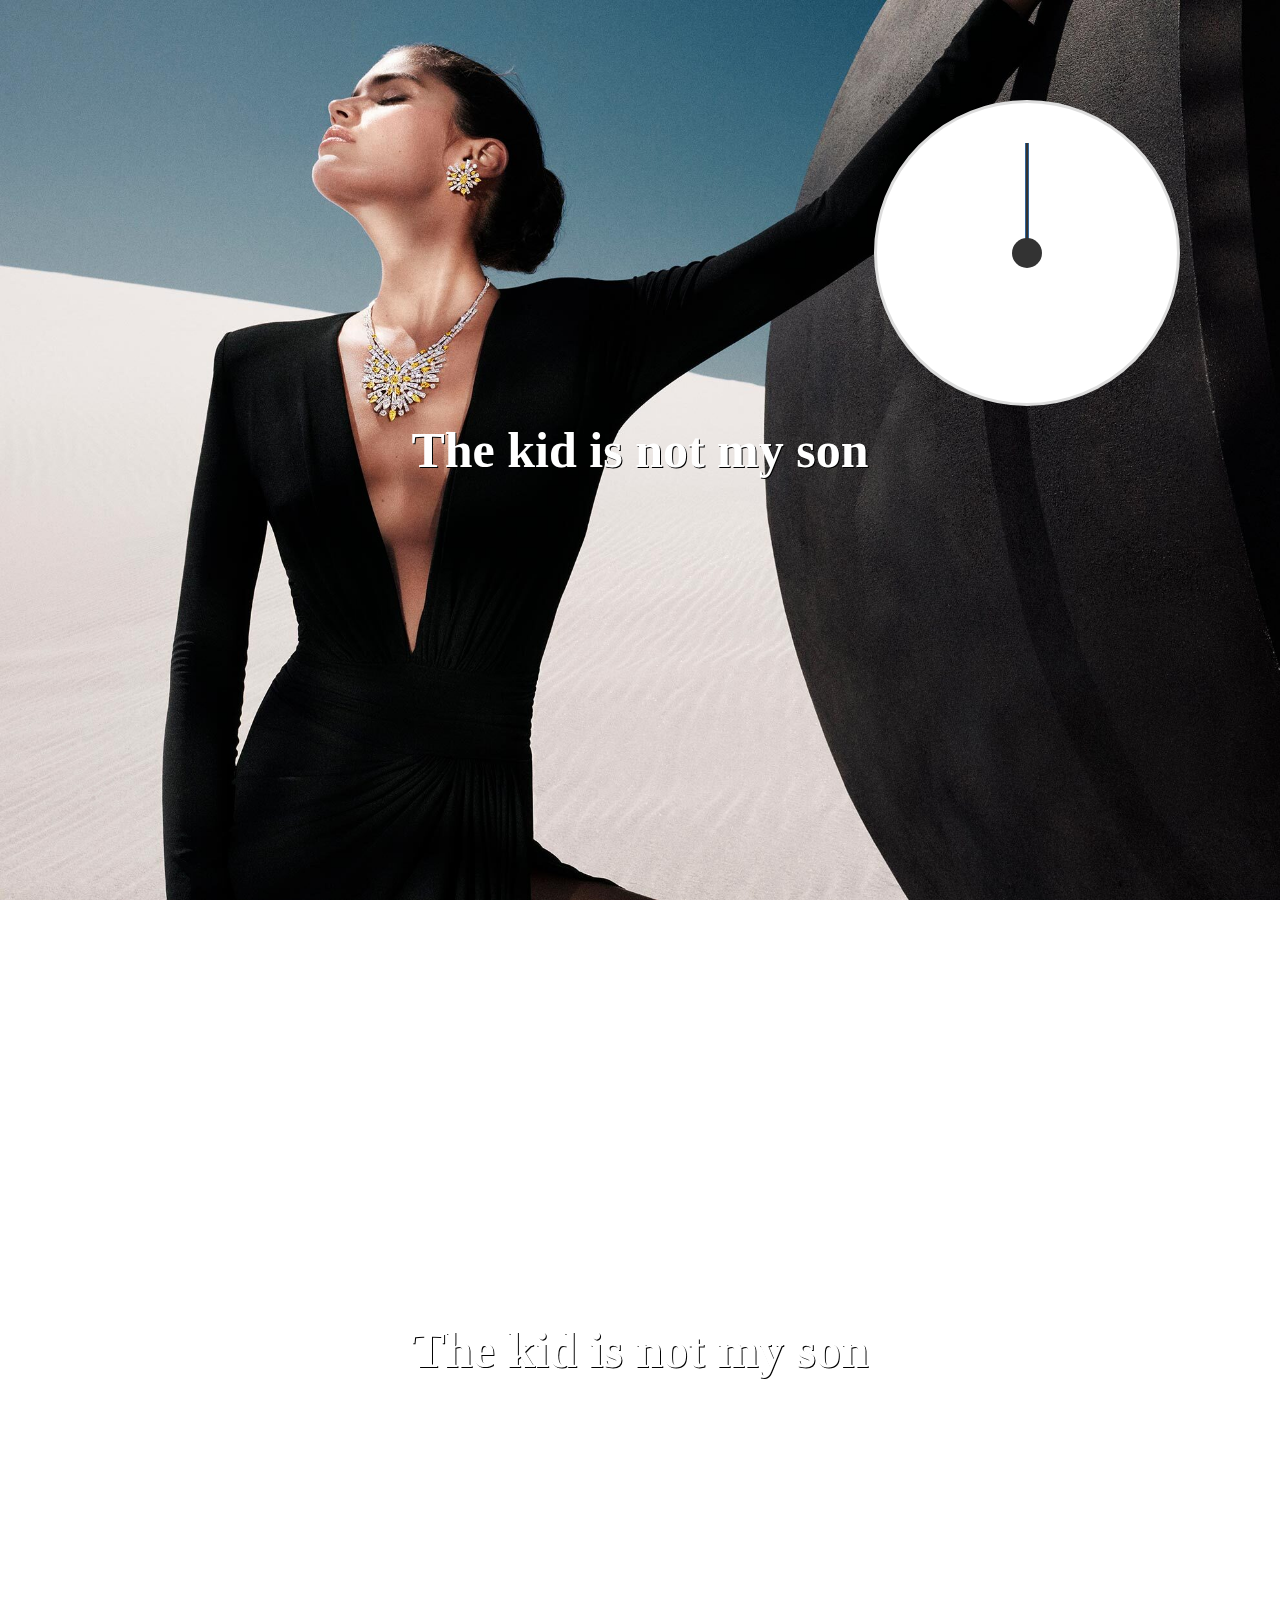
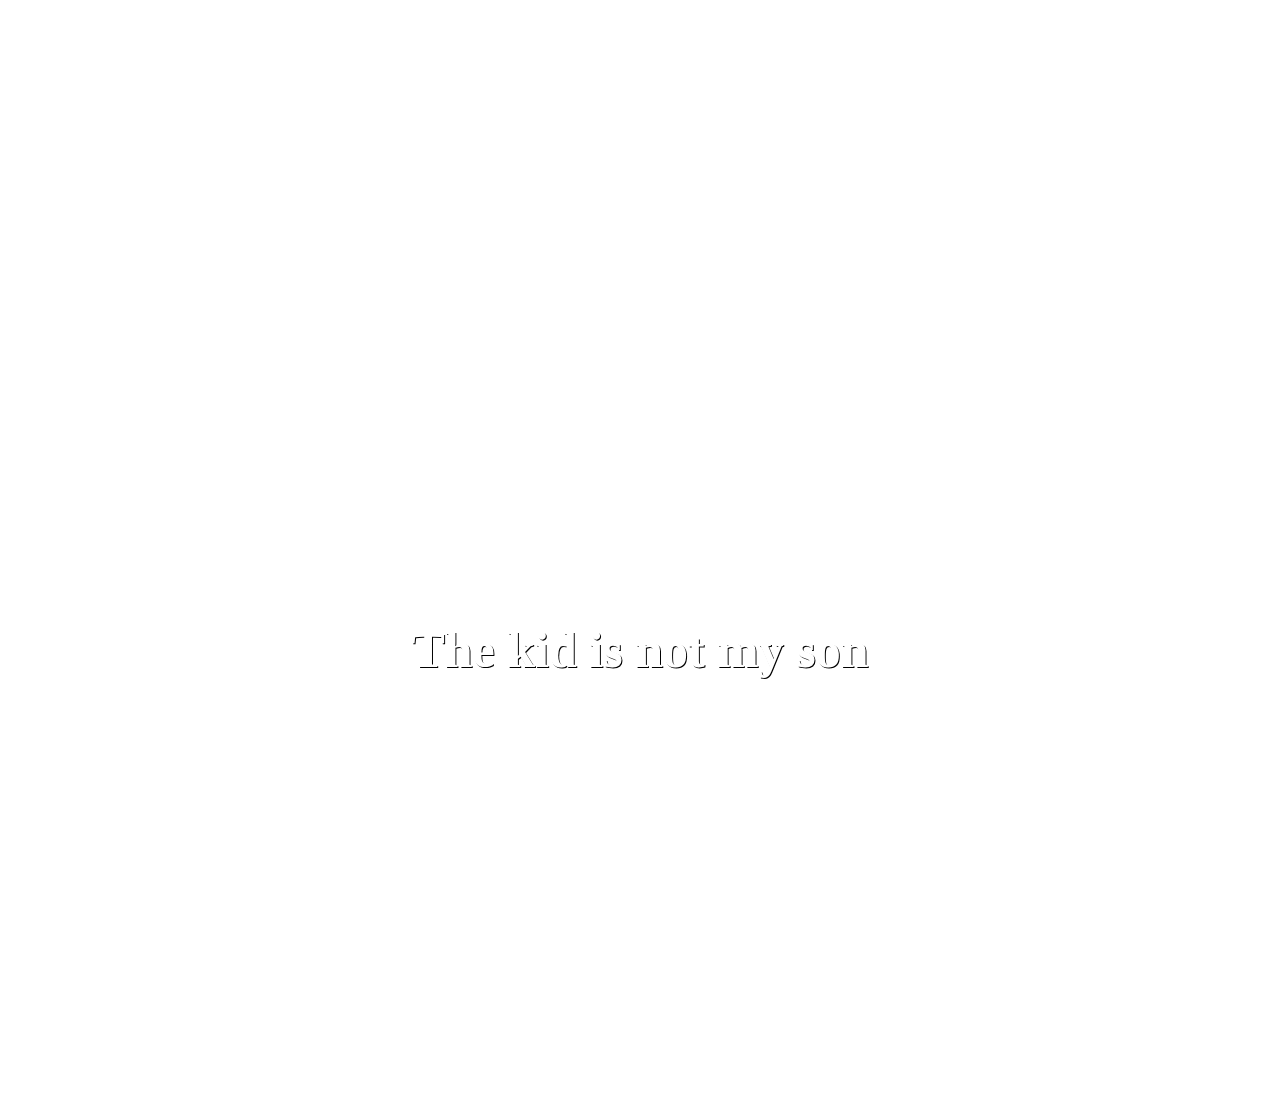
<file: watch.html>
<!DOCTYPE html>
<html lang="en">

<head>
    <meta charset="UTF-8">
    <title>간단한 background parallax</title>
    <script src="js/jquery-1.12.4.min.js"></script>
    <style>
        * {
            margin: 0;
            padding: 0;
        }

        /* css로 배경 고장한 parallax */
        .content {
            height: 100vh;
            background-size: cover;
            background-attachment: fixed;
        }

        .content h2 {
            font-size: 50px;
            font-weight: bold;
            text-align: center;
            line-height: 100vh;
            color: #fff;
            text-shadow: 1px 1px 0 #000
        }

        .m01 {
            background-image: url(./img/mainvisual01.jpg)
        }

        .m02 {
            background-image: url(./img/mainvisual02.jpg)
        }

        .m03 {
            background-image: url(./img/mainvisual03.jpg)
        }

        .circle {
            width: 300px;
            height: 300px;
            border-radius: 50%;
            background: #fff;
            border: 3px solid #ddd;
            position: fixed;
            top: 100px;
            right: 100px;
            z-index: 1;
        }

        .circle:after {
            content: "";
            display: block;
            width: 30px;
            height: 30px;
            background: #333;
            border-radius: 50%;
            position: absolute;
            top: 50%;
            left: 50%;
            transform: translate(-50%, -50%)
        }

        .circle>span:nth-child(1) {
            display: block;
            width: 4px;
            height: 110px;
            background: #f00;
            position: absolute;
            top: 40px;
            left: calc(50% - 2px);
            transform-origin: bottom center;
        }

        .circle>span:nth-child(2) {
            display: block;
            width: 4px;
            height: 110px;
            background: #369;
            position: absolute;
            top: 40px;
            left: calc(50% - 2px);
            transform-origin: bottom center;
        }

        .circle>span:nth-child(3) {
            display: block;
            width: 2px;
            height: 110px;
            background: #333;
            position: absolute;
            top: 40px;
            left: calc(50% - 1px);
            transform-origin: bottom center;
        }

        .num {
            position: absolute;
            left: 50%;
            top: 80%;
            transform: translateX(-50%)
        }
    </style>
</head>

<body>
    <section class="content m01">
        <h2>The kid is not my son</h2>
    </section>
    <section class="content m02">
        <h2>The kid is not my son</h2>
    </section>
    <section class="content m03">
        <h2>The kid is not my son</h2>
    </section>
    <div class="circle">
        <span></span>
        <span></span>
        <span></span>
        <span class="num"></span>
    </div>
    <script>
        $(function () {

            //new Date();   현재시간 알아오기

            function watch() {
                let today = new Date();
                let hours = today.getHours(); // 시
                let minutes = today.getMinutes();  // 분
                let seconds = today.getSeconds();  // 초
                $(".circle>span").eq(0).css({
                    transform: "rotate(" + hours * 30 + "deg)",
                });
                $(".circle>span").eq(1).css({
                    transform: "rotate(" + minutes * 6 + "deg)",
                });
                $(".circle>span").eq(2).css({
                    transform: "rotate(" + seconds * 6 + "deg)",
                });
                $(".num").text(hours + "시" + minutes + "분" + seconds + "초");
            }

            setInterval(watch, 1000)

        })
    </script>
</body>

</html>
</file>
